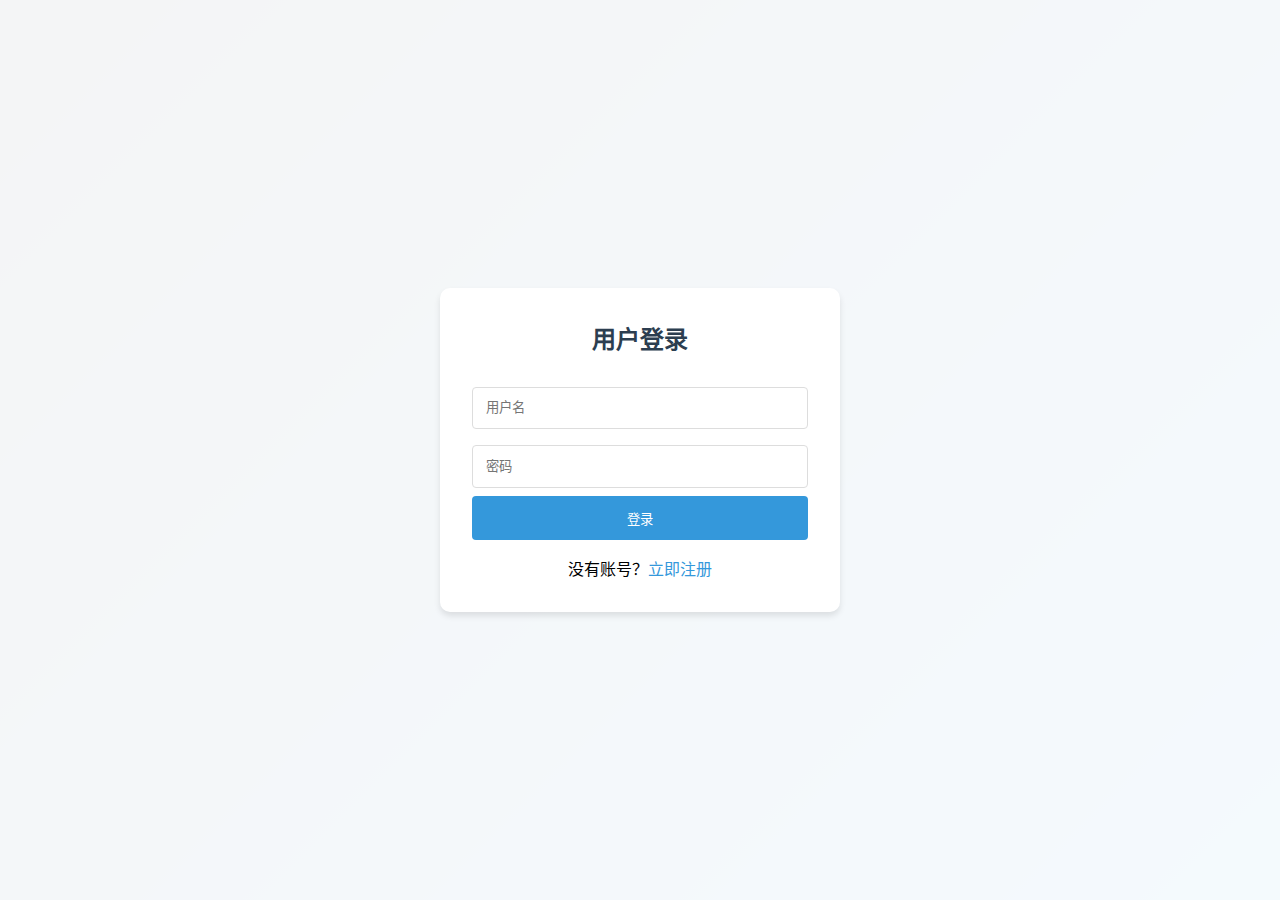
<file: index.html>
<!DOCTYPE html>
<html lang="zh-CN">
<head>
    <meta charset="UTF-8">
    <meta name="viewport" content="width=device-width, initial-scale=1.0">
    <title>数据分析门户</title>
    <link rel="stylesheet" href="style.css">
</head>
<body>
    <div class="auth-container" id="authContainer">
        <div class="form-container">
            <form id="loginForm">
                <h2>用户登录</h2>
                <input type="text" placeholder="用户名" required id="loginUsername">
                <input type="password" placeholder="密码" required id="loginPassword">
                <button type="submit">登录</button>
                <p class="toggle-form">没有账号？<a href="#" onclick="showRegister()">立即注册</a></p>
            </form>

            <form id="registerForm" style="display: none;">
                <h2>用户注册</h2>
                <input type="text" placeholder="用户名" required id="registerUsername">
                <input type="password" placeholder="密码" required id="registerPassword">
                <input type="password" placeholder="确认密码" required id="confirmPassword">
                <button type="submit">注册</button>
                <p class="toggle-form">已有账号？<a href="#" onclick="showLogin()">立即登录</a></p>
            </form>
        </div>
    </div>

    <div class="dashboard" id="dashboard" style="display: none;">
        <h1>数据分析平台</h1>
        <div class="nav-grid">
            <button class="data-btn" onclick="openLink('dep')">部门数据统计</button>
            <button class="data-btn" onclick="openLink('member')">会员数据</button>
            <button class="data-btn" onclick="openLink('rate')">渗透率</button>
        </div>
    </div>

    <script src="app.js"></script>
</body>
</html>
</file>
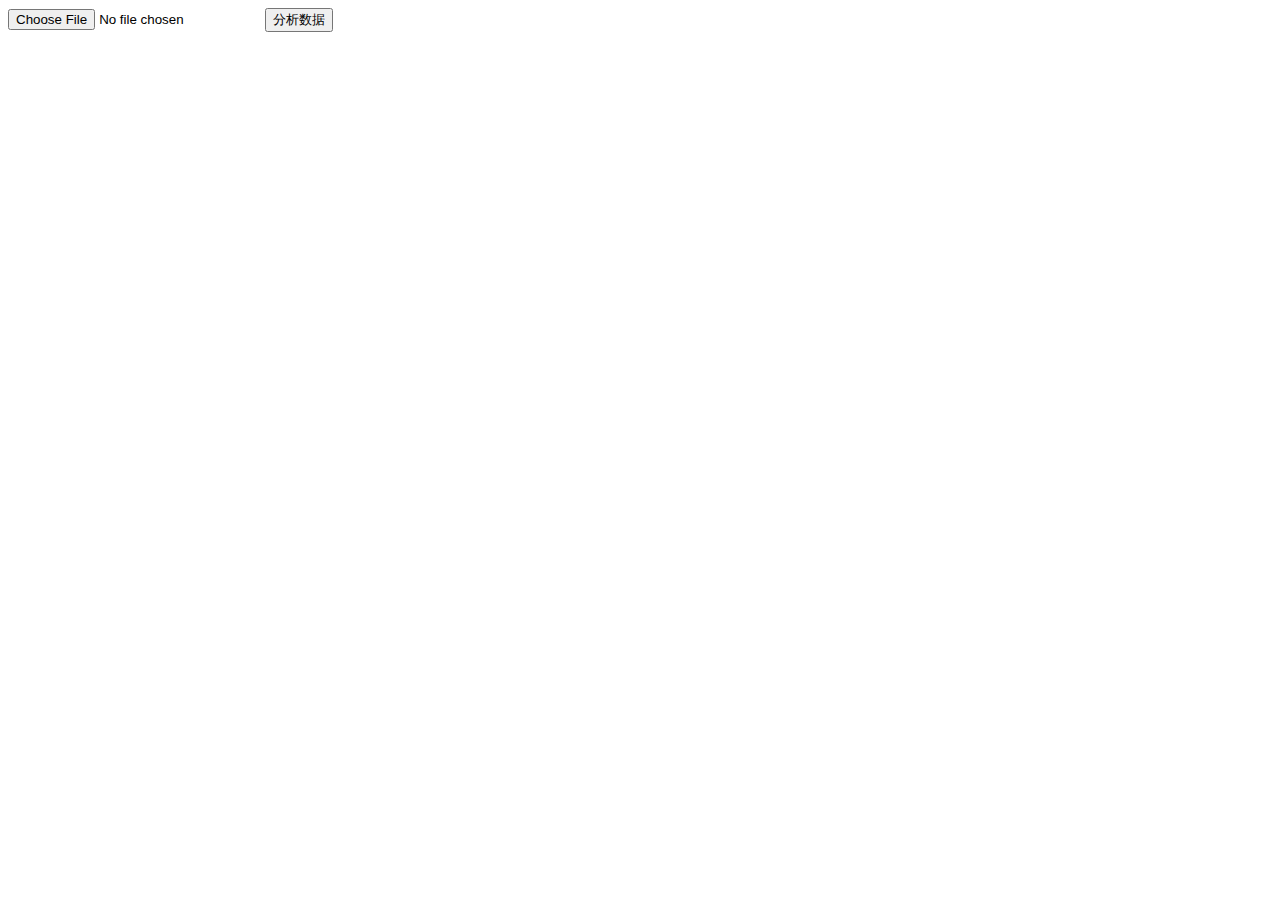
<file: http_cURL_Member_data_total.html>
<!DOCTYPE html>
<html>
<head>
    <title>消费数据分析</title>
    <script src="https://cdn.sheetjs.com/xlsx-latest/package/dist/xlsx.full.min.js"></script>
</head>
<body>
    <input type="file" id="fileInput" accept=".csv,.xls,.xlsx">
    <button onclick="processFile()">分析数据</button>
    <div id="result"></div>

    <script>
        function processFile() {
            const file = document.getElementById('fileInput').files[0];
            const reader = new FileReader();

            reader.onload = function(e) {
                const data = new Uint8Array(e.target.result);
                const workbook = XLSX.read(data, { type: 'array' });
                const sheet = workbook.Sheets[workbook.SheetNames[0]];
                const jsonData = XLSX.utils.sheet_to_json(sheet);

                // 数据统计
                const stats = {};
                jsonData.forEach(row => {
                    const cardId = row['会员卡号'];
                    if (!stats[cardId]) {
                        stats[cardId] = {
                            count: 0,
                            totalAmount: 0
                        };
                    }
                    stats[cardId].count++;
                    stats[cardId].totalAmount += parseFloat(row['含税金额']) || 0;
                });

                // 生成结果
                let html = '<table border="1"><tr><th>会员卡号</th><th>消费次数</th><th>总金额</th><th>客单价</th></tr>';
                for (const [cardId, stat] of Object.entries(stats)) {
                    const avg = stat.totalAmount / stat.count;
                    html += `<tr>
                        <td>${cardId}</td>
                        <td>${stat.count}</td>
                        <td>${stat.totalAmount.toFixed(2)}</td>
                        <td>${avg.toFixed(2)}</td>
                    </tr>`;
                }
                html += '</table>';
                document.getElementById('result').innerHTML = html;
            };

            // 读取文件
            if (file.name.endsWith('.csv')) {
                reader.readAsText(file);
            } else {
                reader.readAsArrayBuffer(file);
            }
        }
    </script>
</body>
</html>
</file>
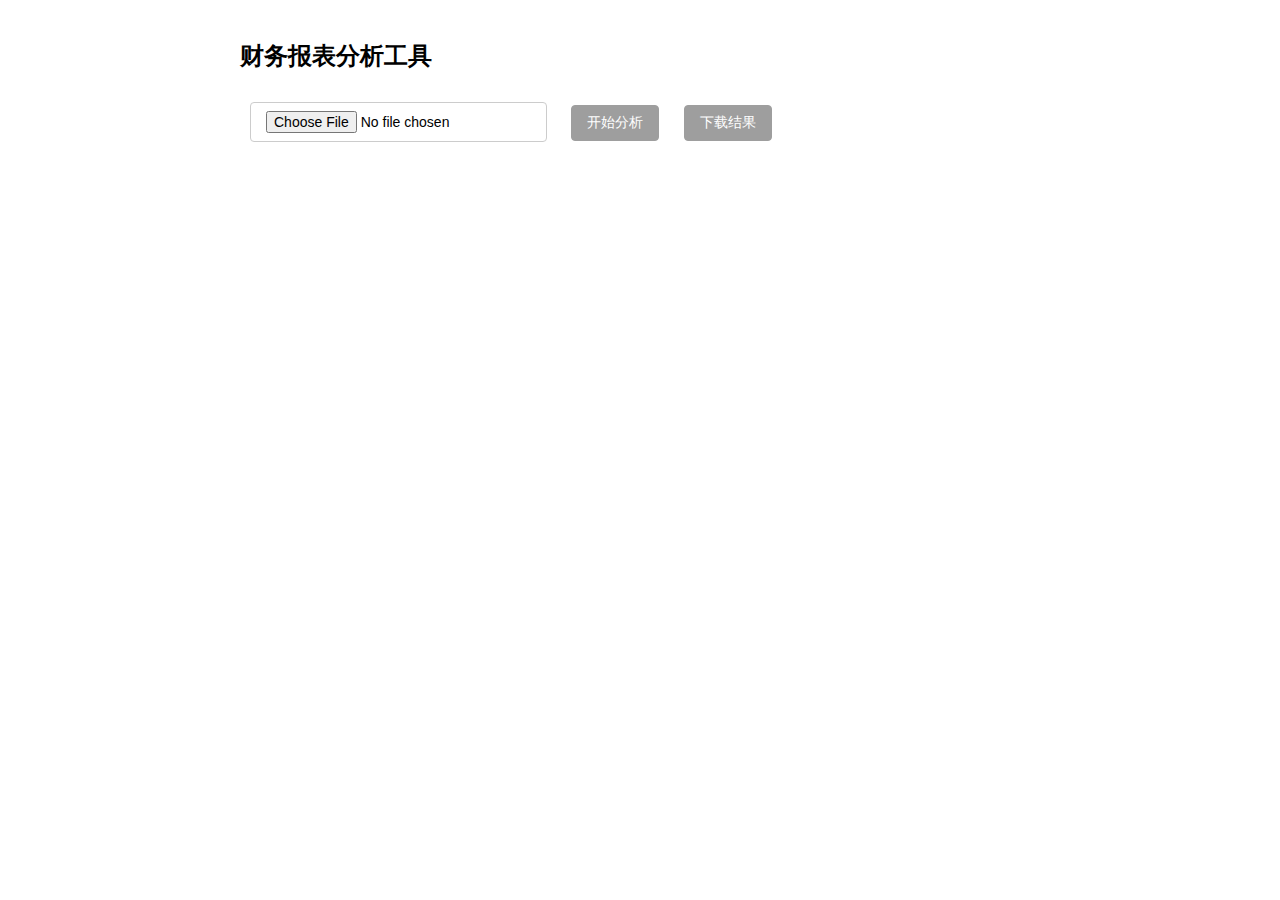
<file: penetration_rate.html>
<!DOCTYPE html>
<html>
<head>
    <title>财务报表分析工具</title>
    <script src="https://cdn.sheetjs.com/xlsx-0.20.0/package/dist/xlsx.full.min.js"></script>
</head>
<body>
    <h2>财务报表分析工具</h2>
    <input type="file" id="fileInput" accept=".csv,.xlsx"/>
    <button onclick="startAnalysis()" id="analyzeBtn" disabled>开始分析</button>
    <button onclick="downloadResult()" id="downloadBtn" disabled>下载结果</button>
    <div id="status" style="margin-top:20px;"></div>

<script>
let analysisResults = {};
let uploadedFile = null;

const COLUMN_MAPPING = {
    department: "部门",
    category1: "一级子类",
    category2: "二级子类",
    category3: "三级子类",
    amount: "含税金额",
    orderNo: "单据编号"
};

document.getElementById('fileInput').addEventListener('change', (e) => {
    uploadedFile = e.target.files[0];
    document.getElementById('analyzeBtn').disabled = !uploadedFile;
    showStatus('文件已选择', 'green');
});

async function startAnalysis() {
    if (!uploadedFile) return;
    
    try {
        showStatus('分析进行中...', 'blue');
        const rawData = await readFile(uploadedFile);
        const validatedData = validateData(rawData);
        processData(validatedData);
        showStatus('分析完成，可下载结果', 'green');
        document.getElementById('downloadBtn').disabled = false;
    } catch (e) {
        showStatus(e.message, 'red');
        console.error(e);
    }
}

async function readFile(file) {
    return new Promise((resolve, reject) => {
        const reader = new FileReader();
        reader.onload = (e) => {
            try {
                const wb = XLSX.read(e.target.result, { type: 'array' });
                resolve(XLSX.utils.sheet_to_json(wb.Sheets[wb.SheetNames[0]]));
            } catch (e) {
                reject(new Error('文件解析失败：请检查文件格式'));
            }
        };
        reader.onerror = () => reject(new Error('文件读取失败'));
        reader.readAsArrayBuffer(file);
    });
}

function validateData(rawData) {
    if (!rawData || rawData.length === 0) throw new Error('错误：文件内容为空');
    
    const firstRowKeys = Object.keys(rawData[0]);
    const requiredColumns = Object.values(COLUMN_MAPPING);
    const missingColumns = requiredColumns.filter(col => !firstRowKeys.includes(col));
    
    if (missingColumns.length > 0) {
        throw new Error(`缺少必要列：${missingColumns.join("、")}<br>
            请确保文件包含以下列：${requiredColumns.join("、")}`);
    }

    return rawData.map(row => ({
        department: row[COLUMN_MAPPING.department],
        category1: row[COLUMN_MAPPING.category1],
        category2: row[COLUMN_MAPPING.category2],
        category3: row[COLUMN_MAPPING.category3],
        amount: parseFloat(row[COLUMN_MAPPING.amount]),
        orderNo: row[COLUMN_MAPPING.orderNo]
    }));
}

function processData(data) {
    const orders = data.reduce((acc, row) => {
        acc[row.orderNo] = acc[row.orderNo] || [];
        acc[row.orderNo].push(row);
        return acc;
    }, {});

    const counters = {
        department: {},
        category1: {},
        penetration: { 1: {}, 2: {}, 3: {} },
        uniquePenetration: { 1: {}, 2: {}, 3: {} }
    };

    Object.values(orders).forEach(order => {
        const categories = { 1: new Set(), 2: new Set(), 3: new Set() };

        order.forEach(item => {
            counters.department[item.department] = 
                (counters.department[item.department] || 0) + item.amount;
            counters.category1[item.category1] = 
                (counters.category1[item.category1] || 0) + item.amount;

            categories[1].add(item.category1);
            categories[2].add(item.category2);
            categories[3].add(item.category3);
        });

        // 常规渗透率统计
        [1, 2, 3].forEach(level => {
            categories[level].forEach(cat => {
                counters.penetration[level][cat] = 
                    (counters.penetration[level][cat] || 0) + 1;
            });
        });

        // 唯一渗透率统计
        [1, 2, 3].forEach(level => {
            if (categories[level].size === 1) {
                const cat = [...categories[level]][0];
                counters.uniquePenetration[level][cat] = 
                    (counters.uniquePenetration[level][cat] || 0) + 1;
            }
        });
    });

    const totalOrders = Object.keys(orders).length;
    
    analysisResults = {
        // 基础统计
        "部门统计": formatStats(counters.department),
        "一级子类统计": formatStats(counters.category1),
        
        // 渗透率分析
        "一级渗透率": formatLevelRates(counters.penetration[1], totalOrders),
        "二级渗透率": formatLevelRates(counters.penetration[2], totalOrders),
        "三级渗透率": formatLevelRates(counters.penetration[3], totalOrders),
        
        // 唯一渗透率分析
        "一级唯一渗透率": formatLevelRates(counters.uniquePenetration[1], totalOrders),
        "二级唯一渗透率": formatLevelRates(counters.uniquePenetration[2], totalOrders),
        "三级唯一渗透率": formatLevelRates(counters.uniquePenetration[3], totalOrders)
    };
}

function formatStats(data) {
    return Object.entries(data).map(([key, value]) => ({
        "分类名称": key,
        "合计金额": Number(value.toFixed(2))
    }));
}

function formatLevelRates(data, total) {
    return Object.entries(data).map(([category, count]) => ({
        "分类名称": category,
        "渗透率": total ? `${((count / total) * 100).toFixed(2)}%` : '0.00%'
    }));
}

function downloadResult() {
    const wb = XLSX.utils.book_new();
    Object.entries(analysisResults).forEach(([sheetName, data]) => {
        const ws = XLSX.utils.json_to_sheet(data);
        XLSX.utils.book_append_sheet(wb, ws, sheetName);
    });
    XLSX.writeFile(wb, '财务分析报告.xlsx');
}

function showStatus(text, color) {
    const statusDiv = document.getElementById('status');
    statusDiv.innerHTML = text;
    statusDiv.style.color = color || 'black';
}
</script>

<style>
body {
    font-family: Arial, sans-serif;
    padding: 20px;
    max-width: 800px;
    margin: 0 auto;
}
input, button {
    margin: 10px;
    padding: 8px 15px;
    border: 1px solid #ccc;
    border-radius: 4px;
    font-size: 14px;
}
button {
    background: #2196F3;
    color: white;
    border-color: #2196F3;
}
button:disabled {
    background: #9E9E9E;
    border-color: #9E9E9E;
}
#status {
    padding: 10px;
    border-radius: 4px;
    min-height: 20px;
}
</style>
</body>
</html>
</file>
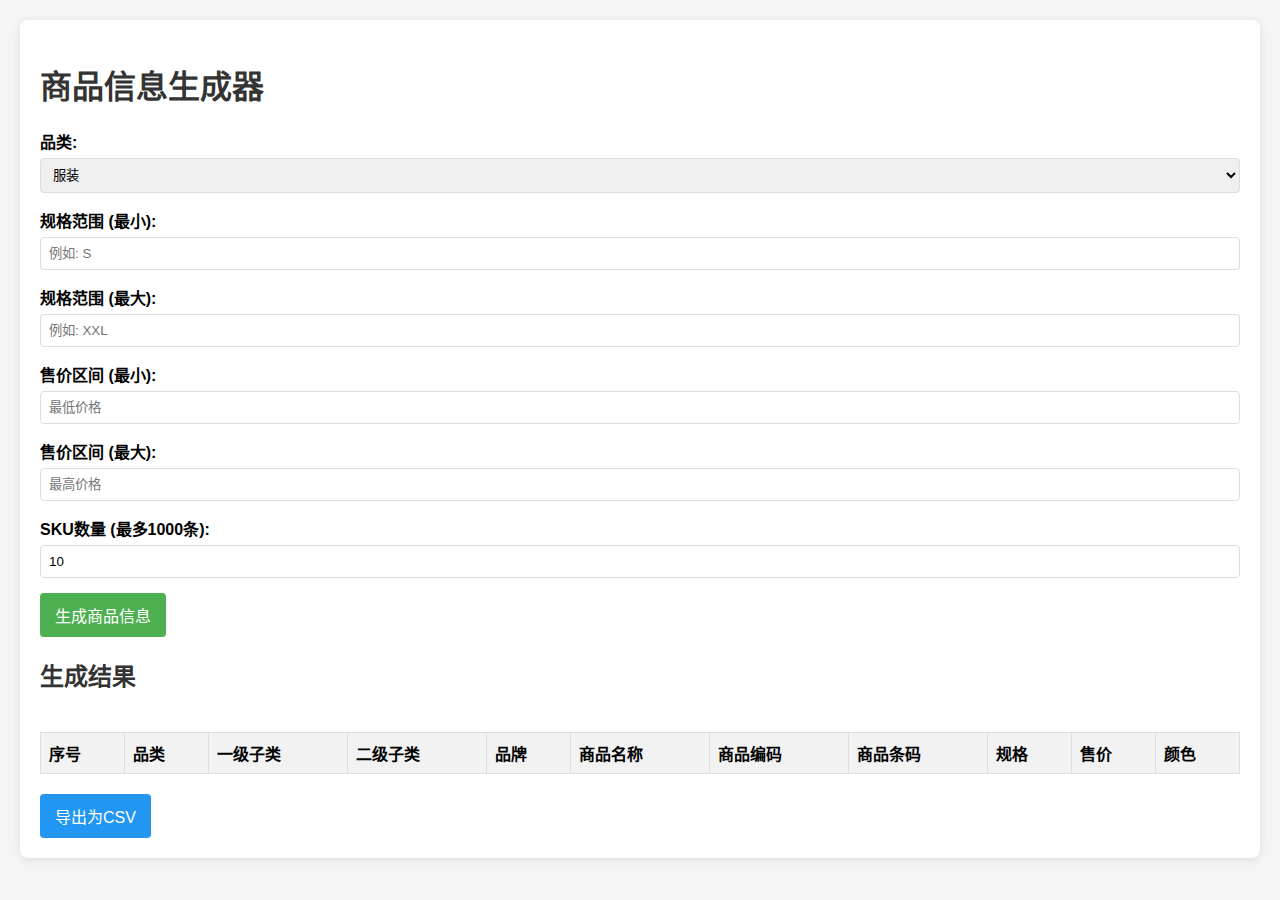
<file: product-generator.html>
<!DOCTYPE html>
<html lang="zh-CN">
<head>
    <meta charset="UTF-8">
    <meta name="viewport" content="width=device-width, initial-scale=1.0">
    <title>商品信息生成器</title>
    <style>
        body {
            font-family: Arial, sans-serif;
            margin: 0;
            padding: 20px;
            background-color: #f5f5f5;
        }
        .container {
            max-width: 1200px;
            margin: 0 auto;
            background-color: white;
            padding: 20px;
            border-radius: 8px;
            box-shadow: 0 2px 10px rgba(0, 0, 0, 0.1);
        }
        h1, h2 {
            color: #333;
        }
        .form-group {
            margin-bottom: 15px;
        }
        label {
            display: block;
            margin-bottom: 5px;
            font-weight: bold;
        }
        input, select {
            width: 100%;
            padding: 8px;
            border: 1px solid #ddd;
            border-radius: 4px;
            box-sizing: border-box;
        }
        button {
            background-color: #4CAF50;
            color: white;
            border: none;
            padding: 10px 15px;
            border-radius: 4px;
            cursor: pointer;
            font-size: 16px;
        }
        button:hover {
            background-color: #45a049;
        }
        table {
            width: 100%;
            border-collapse: collapse;
            margin-top: 20px;
        }
        th, td {
            border: 1px solid #ddd;
            padding: 8px;
            text-align: left;
        }
        th {
            background-color: #f2f2f2;
        }
        tr:nth-child(even) {
            background-color: #f9f9f9;
        }
        .export-btn {
            margin-top: 20px;
            background-color: #2196F3;
        }
        .export-btn:hover {
            background-color: #0b7dda;
        }
    </style>
</head>
<body>
    <div class="container">
        <h1>商品信息生成器</h1>
        
        <div class="form-group">
            <label for="category">品类:</label>
            <select id="category">
                <option value="服装">服装</option>
                <option value="食品">食品</option>
                <option value="电子产品">电子产品</option>
                <option value="家具">家具</option>
                <option value="美妆">美妆</option>
                <option value="母婴">母婴</option>
                <option value="玩具">玩具</option>
                <option value="家电">家电</option>
            </select>
        </div>
        
        <div class="form-group">
            <label for="specMin">规格范围 (最小):</label>
            <input type="text" id="specMin" placeholder="例如: S">
        </div>
        
        <div class="form-group">
            <label for="specMax">规格范围 (最大):</label>
            <input type="text" id="specMax" placeholder="例如: XXL">
        </div>
        
        <div class="form-group">
            <label for="priceMin">售价区间 (最小):</label>
            <input type="number" id="priceMin" min="0" step="0.01" placeholder="最低价格">
        </div>
        
        <div class="form-group">
            <label for="priceMax">售价区间 (最大):</label>
            <input type="number" id="priceMax" min="0" step="0.01" placeholder="最高价格">
        </div>
        
        <div class="form-group">
            <label for="skuCount">SKU数量 (最多1000条):</label>
            <input type="number" id="skuCount" min="1" max="1000" value="10">
        </div>
        
        <button onclick="generateProducts()">生成商品信息</button>
        
        <div id="results">
            <h2>生成结果</h2>
            <div id="tableContainer" style="max-height: 500px; overflow-y: auto;">
                <table id="productTable">
                    <thead>
                        <tr>
                            <th>序号</th>
                            <th>品类</th>
                            <th>一级子类</th>
                            <th>二级子类</th>
                            <th>品牌</th>
                            <th>商品名称</th>
                            <th>商品编码</th>
                            <th>商品条码</th>
                            <th>规格</th>
                            <th>售价</th>
                            <th>颜色</th>
                        </tr>
                    </thead>
                    <tbody id="productTableBody">
                        <!-- 这里将通过JavaScript填充数据 -->
                    </tbody>
                </table>
            </div>
            <button class="export-btn" onclick="exportToCSV()">导出为CSV</button>
        </div>
    </div>

    <script>
        // 品类及其子类数据
        const categoryData = {
            "服装": {
                "一级子类": ["男装", "女装", "童装", "运动服", "内衣"],
                "二级子类": {
                    "男装": ["衬衫", "T恤", "裤装", "外套", "西装"],
                    "女装": ["连衣裙", "上衣", "裙装", "裤装", "外套"],
                    "童装": ["套装", "上衣", "裤装", "裙装", "外套"],
                    "运动服": ["跑步服", "健身服", "瑜伽服", "篮球服", "足球服"],
                    "内衣": ["文胸", "内裤", "睡衣", "袜子", "保暖衣"]
                }
            },
            "食品": {
                "一级子类": ["零食", "饮料", "糖果", "酒类", "烘焙"],
                "二级子类": {
                    "零食": ["薯片", "坚果", "饼干", "膨化食品", "肉干"],
                    "饮料": ["碳酸饮料", "果汁", "牛奶", "茶饮", "咖啡"],
                    "糖果": ["巧克力", "棒棒糖", "硬糖", "软糖", "口香糖"],
                    "酒类": ["啤酒", "红酒", "白酒", "洋酒", "果酒"],
                    "烘焙": ["面包", "蛋糕", "饼干", "点心", "派"]
                }
            },
            "电子产品": {
                "一级子类": ["手机", "电脑", "相机", "音响", "配件"],
                "二级子类": {
                    "手机": ["智能手机", "功能手机", "平板电话", "折叠手机", "商务手机"],
                    "电脑": ["笔记本电脑", "台式电脑", "平板电脑", "工作站", "一体机"],
                    "相机": ["数码相机", "单反相机", "微单相机", "拍立得", "运动相机"],
                    "音响": ["家庭音响", "便携音响", "车载音响", "专业音响", "智能音响"],
                    "配件": ["耳机", "充电器", "保护壳", "存储设备", "线材"]
                }
            },
            "家具": {
                "一级子类": ["卧室家具", "客厅家具", "餐厅家具", "书房家具", "户外家具"],
                "二级子类": {
                    "卧室家具": ["床", "衣柜", "床头柜", "梳妆台", "床垫"],
                    "客厅家具": ["沙发", "茶几", "电视柜", "置物架", "装饰柜"],
                    "餐厅家具": ["餐桌", "餐椅", "酒柜", "餐边柜", "吧台"],
                    "书房家具": ["书桌", "书柜", "电脑桌", "办公椅", "文件柜"],
                    "户外家具": ["户外桌椅", "遮阳伞", "秋千", "躺椅", "户外储物箱"]
                }
            },
            "美妆": {
                "一级子类": ["彩妆", "护肤", "香水", "美甲", "美发"],
                "二级子类": {
                    "彩妆": ["唇部彩妆", "眼部彩妆", "脸部彩妆", "套装", "工具"],
                    "护肤": ["清洁", "水乳", "精华", "面膜", "防晒"],
                    "香水": ["女士香水", "男士香水", "中性香水", "香体喷雾", "固体香水"],
                    "美甲": ["指甲油", "卸甲水", "美甲工具", "贴片甲", "指甲护理"],
                    "美发": ["洗发护发", "造型", "染发", "烫发", "头发护理"]
                }
            },
            "母婴": {
                "一级子类": ["婴儿用品", "孕妇用品", "童装", "童鞋", "玩具"],
                "二级子类": {
                    "婴儿用品": ["奶粉", "尿片", "喂养用品", "洗护用品", "婴儿床"],
                    "孕妇用品": ["孕妇装", "孕妇护肤", "孕妇营养品", "孕妇枕", "妈咪包"],
                    "童装": ["婴儿装", "男童装", "女童装", "儿童内衣", "儿童套装"],
                    "童鞋": ["学步鞋", "运动鞋", "凉鞋", "皮鞋", "靴子"],
                    "玩具": ["益智玩具", "积木", "毛绒玩具", "电动玩具", "户外玩具"]
                }
            },
            "玩具": {
                "一级子类": ["益智玩具", "电动玩具", "户外玩具", "毛绒玩具", "积木"],
                "二级子类": {
                    "益智玩具": ["拼图", "迷宫", "科学玩具", "数学玩具", "语言玩具"],
                    "电动玩具": ["遥控车", "电子宠物", "机器人", "轨道车", "飞机"],
                    "户外玩具": ["滑板", "自行车", "球类", "沙滩玩具", "游泳用品"],
                    "毛绒玩具": ["动物毛绒", "卡通人物", "抱枕", "布偶", "安抚玩具"],
                    "积木": ["塑料积木", "木质积木", "金属积木", "磁力积木", "拼插积木"]
                }
            },
            "家电": {
                "一级子类": ["厨房电器", "生活电器", "大家电", "个人护理", "智能家电"],
                "二级子类": {
                    "厨房电器": ["电饭煲", "微波炉", "电水壶", "榨汁机", "料理机"],
                    "生活电器": ["吸尘器", "加湿器", "电风扇", "空气净化器", "挂烫机"],
                    "大家电": ["电视", "冰箱", "洗衣机", "空调", "热水器"],
                    "个人护理": ["电动牙刷", "电吹风", "剃须刀", "美容仪", "按摩仪"],
                    "智能家电": ["智能音箱", "智能锁", "智能灯", "智能插座", "智能窗帘"]
                }
            }
        };
        
        // 颜色数据
        const colors = [
            "黑色", "白色", "红色", "蓝色", "绿色", "黄色", "紫色", "粉色", 
            "橙色", "灰色", "棕色", "银色", "金色", "藏青", "卡其", "酒红"
        ];
        
        // 品牌数据
        const brands = {
            "服装": ["优衣库", "H&M", "ZARA", "GAP", "李宁", "安踏", "耐克", "阿迪达斯", "NewBalance", "匡威"],
            "食品": ["三只松鼠", "良品铺子", "百草味", "伊利", "蒙牛", "可口可乐", "百事", "农夫山泉", "康师傅", "统一"],
            "电子产品": ["苹果", "华为", "小米", "三星", "索尼", "戴尔", "联想", "惠普", "罗技", "飞利浦"],
            "家具": ["宜家", "顾家家居", "全友", "红星美凯龙", "掌上明珠", "林氏木业", "曲美", "索菲亚", "欧派", "尚品宅配"],
            "美妆": ["兰蔻", "雅诗兰黛", "SK-II", "欧莱雅", "迪奥", "香奈儿", "美宝莲", "MAC", "植村秀", "资生堂"],
            "母婴": ["好奇", "帮宝适", "妙而舒", "花王", "爱他美", "惠氏", "嘉宝", "贝亲", "强生", "美素佳儿"],
            "玩具": ["乐高", "费雪", "芭比", "孩之宝", "迪士尼", "奥迪双钻", "贝恩施", "星辉", "万代", "风火轮"],
            "家电": ["海尔", "美的", "格力", "西门子", "松下", "博世", "戴森", "飞利浦", "惠而浦", "夏普"]
        };
        
        // 规格选项
        let specs = ["S", "M", "L", "XL", "XXL", "XXXL"];

        // 随机生成6位商品编码
        function generateProductCode() {
            return Math.floor(100000 + Math.random() * 900000).toString();
        }

        // 随机生成13位条码，以69开头
        function generateBarcode() {
            return "69" + Array(11).fill(0).map(() => Math.floor(Math.random() * 10)).join("");
        }

        // 随机生成售价
        function generatePrice(min, max) {
            return (Math.random() * (max - min) + min).toFixed(2);
        }

        // 随机获取数组中的一个元素
        function getRandomElement(arr) {
            if (!arr || arr.length === 0) return "未知";
            return arr[Math.floor(Math.random() * arr.length)];
        }

        // 生成规格范围内的规格
        function getSpecsInRange(min, max) {
            let specsList = [];
            
            if (!min) min = "S";
            if (!max) max = "XXXL";
            
            let startIndex = specs.indexOf(min) !== -1 ? specs.indexOf(min) : 0;
            let endIndex = specs.indexOf(max) !== -1 ? specs.indexOf(max) : specs.length - 1;
            
            if (startIndex > endIndex) {
                let temp = startIndex;
                startIndex = endIndex;
                endIndex = temp;
            }
            
            for (let i = startIndex; i <= endIndex; i++) {
                specsList.push(specs[i]);
            }
            
            if (specsList.length === 0) {
                return specs;
            }
            
            return specsList;
        }
        
        // 生成商品
        function generateProducts() {
            const category = document.getElementById("category").value;
            const specMin = document.getElementById("specMin").value;
            const specMax = document.getElementById("specMax").value;
            const priceMin = parseFloat(document.getElementById("priceMin").value) || 10;
            const priceMax = parseFloat(document.getElementById("priceMax").value) || 1000;
            const skuCount = parseInt(document.getElementById("skuCount").value) || 10;
            
            // 获取规格范围
            const availableSpecs = getSpecsInRange(specMin, specMax);
            
            // 获取品类相关的子类数据
            const categoryInfo = categoryData[category] || {};
            const level1Categories = categoryInfo["一级子类"] || [];
            const level2CategoriesMap = categoryInfo["二级子类"] || {};
            const level3CategoriesMap = categoryInfo["三级子类"] || {};
            
            // 清空表格
            const tableBody = document.getElementById("productTableBody");
            tableBody.innerHTML = "";
            
            // 生成商品数据
            for (let i = 0; i < skuCount; i++) {
                const row = document.createElement("tr");
                
                // 随机选择一级子类
                const level1 = getRandomElement(level1Categories);
                
                // 根据一级子类选择二级子类
                const level2Options = level2CategoriesMap[level1] || [];
                const level2 = getRandomElement(level2Options);
                
                // 根据二级子类选择三级子类
                const level3Options = level3CategoriesMap[level2] || [];
                const level3 = getRandomElement(level3Options);
                
                // 随机选择规格和颜色
                const spec = getRandomElement(availableSpecs);
                const color = getRandomElement(colors);
                
                // 获取品牌
                const brandOptions = brands[category] || [];
                const brand = getRandomElement(brandOptions);
                
                // 生成商品名称 (品牌 + 三级子类 + 品类)
                const productName = `${brand}${level3}${category}`;
                
                // 生成售价、商品编码和条码
                const price = generatePrice(priceMin, priceMax);
                const productCode = generateProductCode();
                const barcode = generateBarcode();
                
                // 填充数据
                row.innerHTML = `
                    <td>${i+1}</td>
                    <td>${category}</td>
                    <td>${level1}</td>
                    <td>${level2}</td>
                    <td>${brand}</td>
                    <td>${productName}</td>
                    <td>${productCode}</td>
                    <td>${barcode}</td>
                    <td>${spec}</td>
                    <td>${price}</td>
                    <td>${color}</td>
                `;
                
                tableBody.appendChild(row);
            }
        }
        
        // 导出CSV文件
        function exportToCSV() {
            const table = document.getElementById("productTable");
            let csv = [];
            
            // 获取表头
            const headerRow = table.querySelector("thead tr");
            const headers = Array.from(headerRow.querySelectorAll("th")).map(th => th.textContent);
            csv.push(headers.join(","));
            
            // 获取数据行
            const rows = table.querySelectorAll("tbody tr");
            for (const row of rows) {
                const data = Array.from(row.querySelectorAll("td")).map(td => {
                    // 处理内容中的逗号，用引号包裹
                    const content = td.textContent;
                    return content.includes(",") ? `"${content}"` : content;
                });
                csv.push(data.join(","));
            }
            
            // 创建CSV内容
            const csvContent = csv.join("\n");
            
            // 创建下载链接
            const blob = new Blob([csvContent], { type: "text/csv;charset=utf-8;" });
            const url = URL.createObjectURL(blob);
            const link = document.createElement("a");
            link.setAttribute("href", url);
            link.setAttribute("download", "商品信息.csv");
            link.style.display = "none";
            document.body.appendChild(link);
            link.click();
            document.body.removeChild(link);
        }
    </script>
</body>
</html>
</file>
<file: style.css>
:root {
  --primary-color: #2C3E50;
  --accent-color: #3498DB;
  --background-color: #ECF0F1;
  --text-color: #2C3E50;
}

* {
  box-sizing: border-box;
  margin: 0;
  padding: 0;
  font-family: 'Segoe UI', sans-serif;
}

body {
  background: linear-gradient(135deg, var(--primary-color), var(--accent-color));
  min-height: 100vh;
}

.auth-container {
  display: flex;
  justify-content: center;
  align-items: center;
  height: 100vh;
  background: rgba(255, 255, 255, 0.95);
}

.form-container {
  background: white;
  padding: 2rem;
  border-radius: 10px;
  box-shadow: 0 4px 6px rgba(0, 0, 0, 0.1);
  width: 100%;
  max-width: 400px;
}

h1, h2 {
  color: var(--primary-color);
  text-align: center;
  margin-bottom: 1.5rem;
}

input {
  width: 100%;
  padding: 0.8rem;
  margin: 0.5rem 0;
  border: 1px solid #ddd;
  border-radius: 4px;
  transition: border-color 0.3s;
}

input:focus {
  border-color: var(--accent-color);
  outline: none;
}

button[type="submit"] {
  width: 100%;
  padding: 0.8rem;
  background: var(--accent-color);
  color: white;
  border: none;
  border-radius: 4px;
  cursor: pointer;
  transition: background 0.3s;
}

button[type="submit"]:hover {
  background: #2980B9;
}

.toggle-form {
  text-align: center;
  margin-top: 1rem;
}

.toggle-form a {
  color: var(--accent-color);
  text-decoration: none;
  font-weight: 500;
}

.dashboard {
  padding: 2rem;
  max-width: 1200px;
  margin: 0 auto;
}

.nav-grid {
  display: grid;
  grid-template-columns: repeat(auto-fit, minmax(250px, 1fr));
  gap: 1.5rem;
  margin-top: 2rem;
}

.data-btn {
  background: linear-gradient(45deg, var(--primary-color), var(--accent-color));
  color: white;
  padding: 2rem;
  border: none;
  border-radius: 8px;
  font-size: 1.1rem;
  cursor: pointer;
  transition: transform 0.3s, box-shadow 0.3s;
}

.data-btn:hover {
  transform: translateY(-2px);
  box-shadow: 0 4px 15px rgba(0, 0, 0, 0.2);
}
</file>
